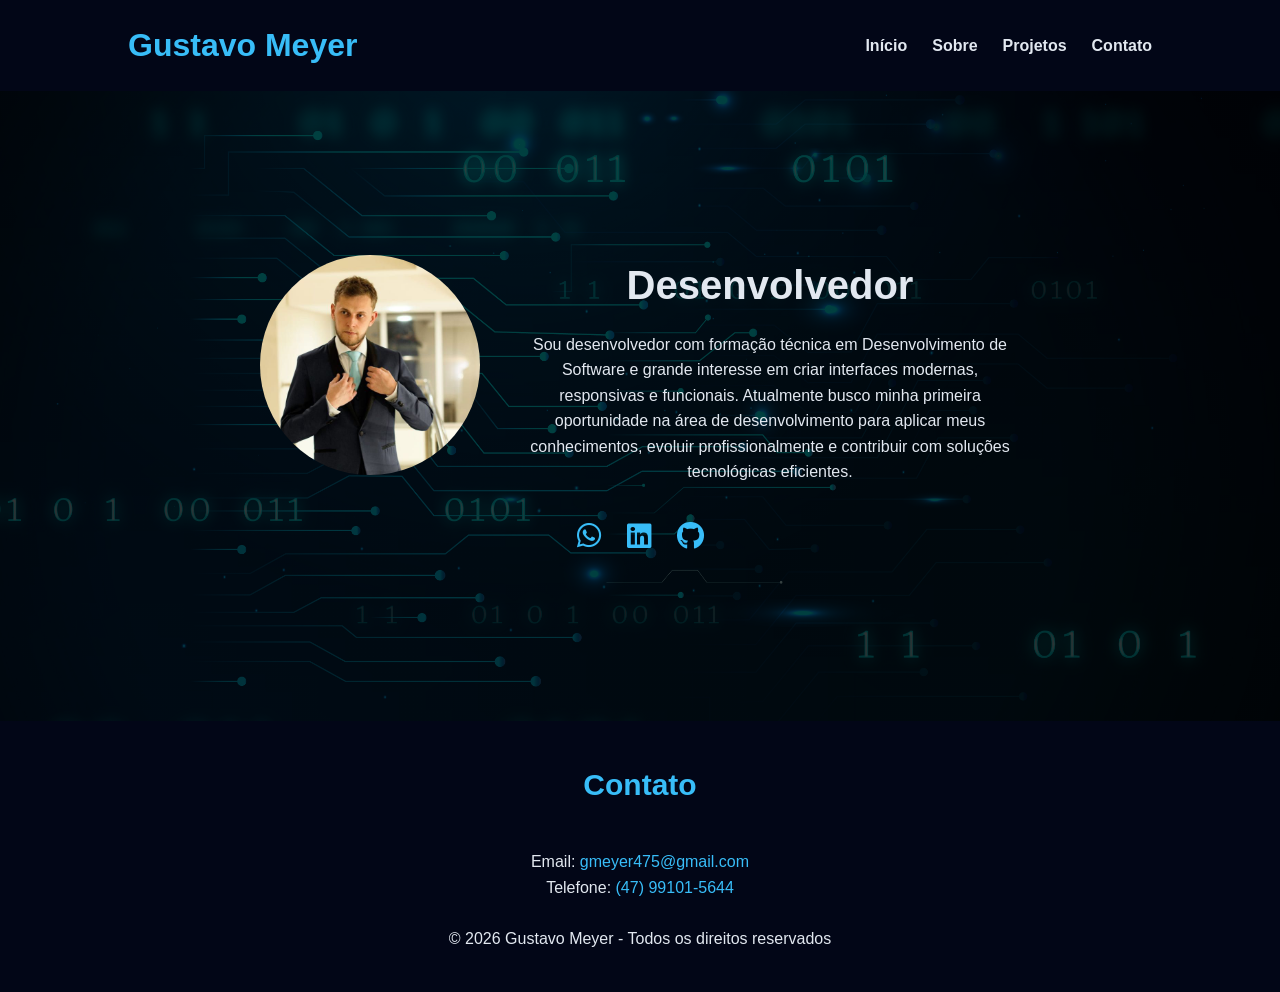
<file: index.html>
<!DOCTYPE html>
<html lang="pt-br">

<head>
    <meta charset="UTF-8">
    <meta name="viewport" content="width=device-width, initial-scale=1.0">
    <title>Gustavo Meyer</title>
    <link rel="stylesheet" href="CSS/style.css">
    <link rel="stylesheet" href="https://cdnjs.cloudflare.com/ajax/libs/font-awesome/6.5.0/css/all.min.css">
</head>

<body>
    <header>
        <h1>Gustavo Meyer</h1>

        <nav>
            <ul>
                <li><a href="index.html">Início</a></li>
                <li><a href="sobre.html">Sobre</a></li>
                <li><a href="projetos.html">Projetos</a></li>
                <li><a href="#contato">Contato</a></li>
            </ul>
        </nav>
    </header>

    <section class="hero">

        <div class="hero-container">

            <div class="hero-top">

                <div class="hero-img">
                    <img src="IMG/FotoPerfil.jpeg" alt="Gustavo Meyer">
                </div>

                <div class="hero-text">

                    <h2>Desenvolvedor</h2>

                    <p>
                        Sou desenvolvedor com formação técnica em Desenvolvimento de Software
                        e grande interesse em criar interfaces modernas, responsivas e funcionais.
                        Atualmente busco minha primeira oportunidade na área de desenvolvimento
                        para aplicar meus conhecimentos, evoluir profissionalmente e contribuir
                        com soluções tecnológicas eficientes.
                    </p>

                </div>

            </div>

            <div class="social">

                <a href="https://wa.me/5547991015644""><i class="fab fa-whatsapp"></i></a>
                <a href="https://linkedin.com/in/gustavo-meyer-87b604241"><i class="fab fa-linkedin"></i></a>
                <a href="https://github.com/meyergusta"><i class="fab fa-github"></i></a>

            </div>

        </div>

    </section>


    <footer id="contato">

        <h2 class="section-title">Contato</h2>

        <div class="contato">
            <p>Email: <a href="mailto:gmeyer475@gmail.com">gmeyer475@gmail.com</a></p>
            <p>Telefone: <a href="tel:+5547991015644">(47) 99101-5644</a></p>
        </div>

        <br>

        <p>© 2026 Gustavo Meyer - Todos os direitos reservados</p>

    </footer>

</body>

</html>
</file>
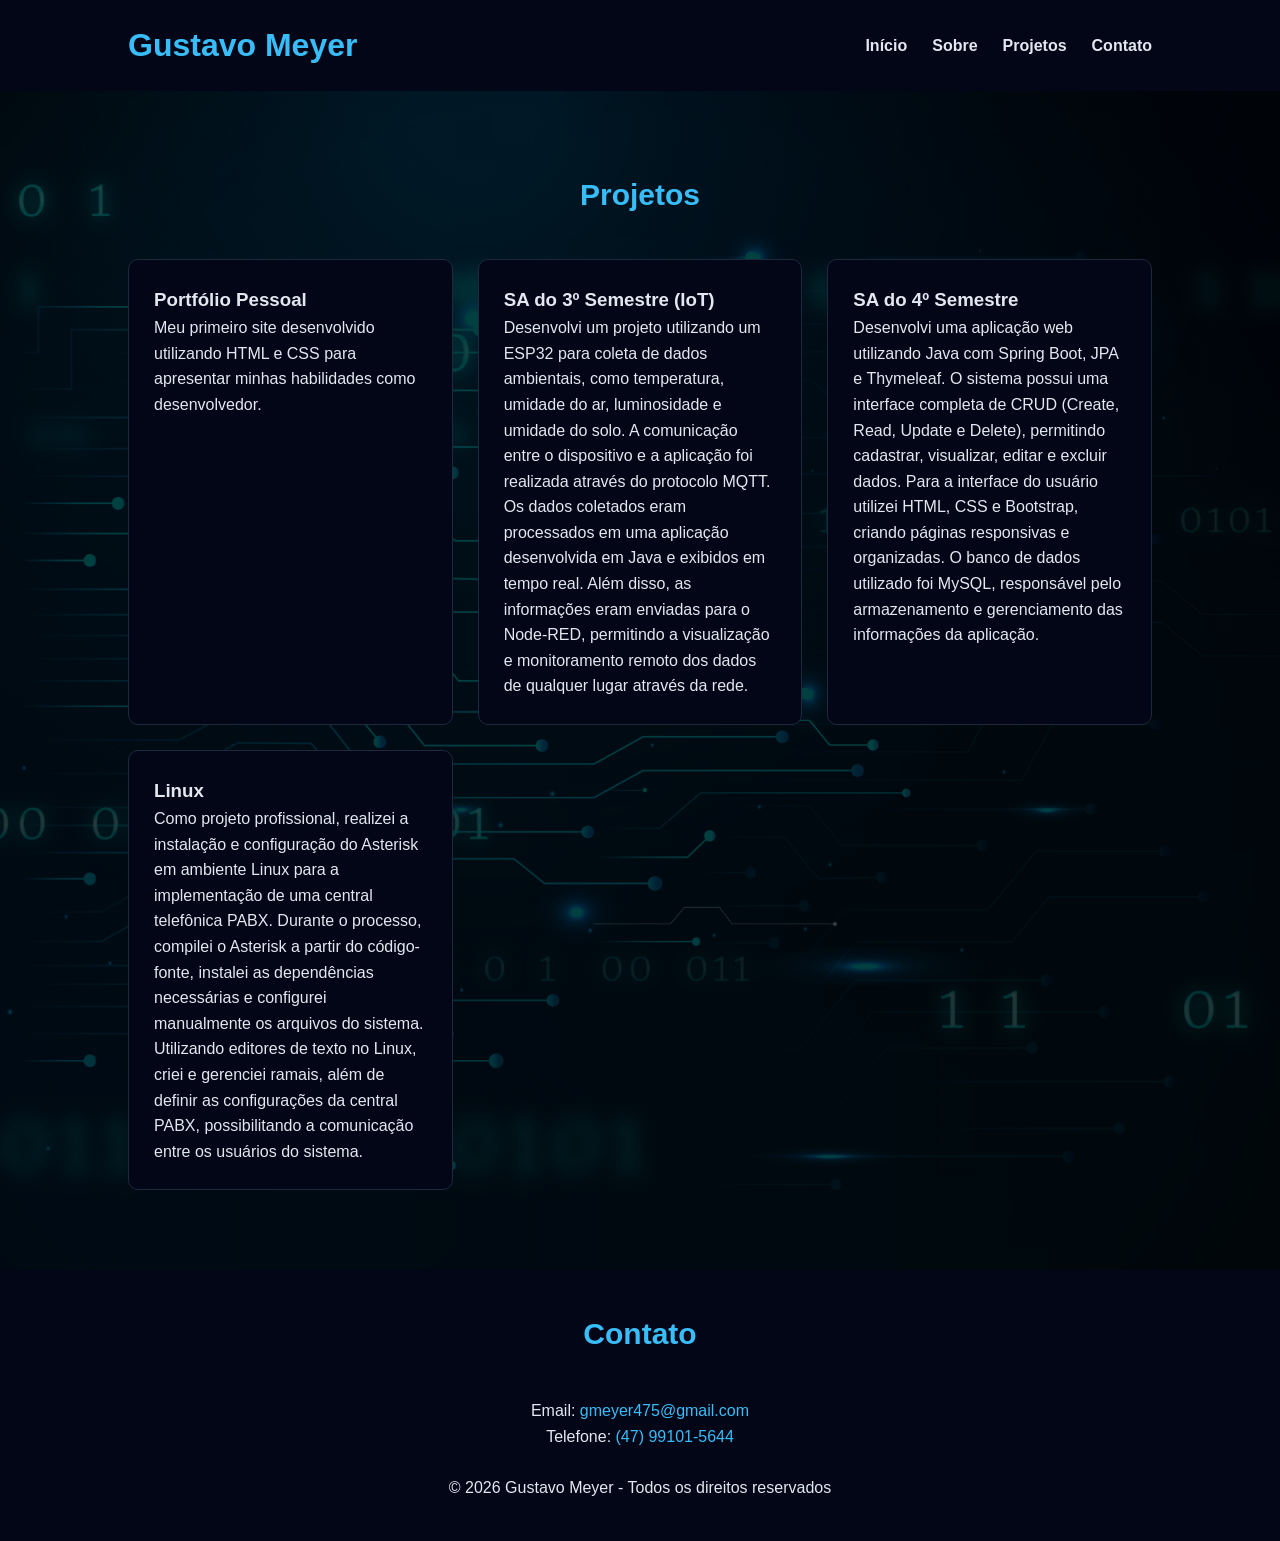
<file: projetos.html>
<!DOCTYPE html>
<html lang="pt">
<head>
    <meta charset="UTF-8">
    <meta name="viewport" content="width=device-width, initial-scale=1.0">
    <title>Gusyavo Meyer</title>
    <link rel="stylesheet" href="CSS/style.css">
</head>
<body>
    <header>
    <h1>Gustavo Meyer</h1>

    <nav>
        <ul>
            <li><a href="index.html">Início</a></li>
            <li><a href="sobre.html">Sobre</a></li>
            <li><a href="projetos.html">Projetos</a></li>
            <li><a href="#contato">Contato</a></li>
        </ul>
    </nav>
</header>

    <section id="projetos">
        <h2 class="section-title">Projetos</h2>

        <div class="projetos">

            <div class="card">
                <h3>Portfólio Pessoal</h3>
                <p>Meu primeiro site desenvolvido utilizando HTML e CSS para apresentar minhas habilidades como
                    desenvolvedor.</p>
            </div>

            <div class="card">
                <h3>SA do 3º Semestre (IoT)</h3>
                <p>Desenvolvi um projeto utilizando um ESP32 para coleta de dados ambientais,
                como temperatura, umidade do ar, luminosidade e umidade do solo. A comunicação
                entre o dispositivo e a aplicação foi realizada através do protocolo MQTT.

                Os dados coletados eram processados em uma aplicação desenvolvida em Java
                e exibidos em tempo real. Além disso, as informações eram enviadas para o
                Node-RED, permitindo a visualização e monitoramento remoto dos dados de
                qualquer lugar através da rede.</p>
            </div>

                <div class="card">
                <h3>SA do 4º Semestre</h3>
                <p>Desenvolvi uma aplicação web utilizando Java com Spring Boot, JPA e Thymeleaf.
                O sistema possui uma interface completa de CRUD (Create, Read, Update e Delete),
                permitindo cadastrar, visualizar, editar e excluir dados.

                Para a interface do usuário utilizei HTML, CSS e Bootstrap, criando páginas
                responsivas e organizadas. O banco de dados utilizado foi MySQL, responsável
                pelo armazenamento e gerenciamento das informações da aplicação.</p>
            </div>

            <div class="card">
                <h3>Linux</h3>
                <p>Como projeto profissional, realizei a instalação e configuração do Asterisk
                em ambiente Linux para a implementação de uma central telefônica PABX.
                Durante o processo, compilei o Asterisk a partir do código-fonte, instalei
                as dependências necessárias e configurei manualmente os arquivos do sistema.

                Utilizando editores de texto no Linux, criei e gerenciei ramais, além de
                definir as configurações da central PABX, possibilitando a comunicação entre
                os usuários do sistema.</p>
            </div>

        </div>

    </section>

    <footer id="contato">

        <h2 class="section-title">Contato</h2>

        <div class="contato">
            <p>Email: <a href="mailto:gmeyer475@gmail.com">gmeyer475@gmail.com</a></p>
            <p>Telefone: <a href="tel:+5547991015644">(47) 99101-5644</a></p>
        </div>

        <br>

        <p>© 2026 Gustavo Meyer - Todos os direitos reservados</p>

    </footer>
</body>
</html>
</file>
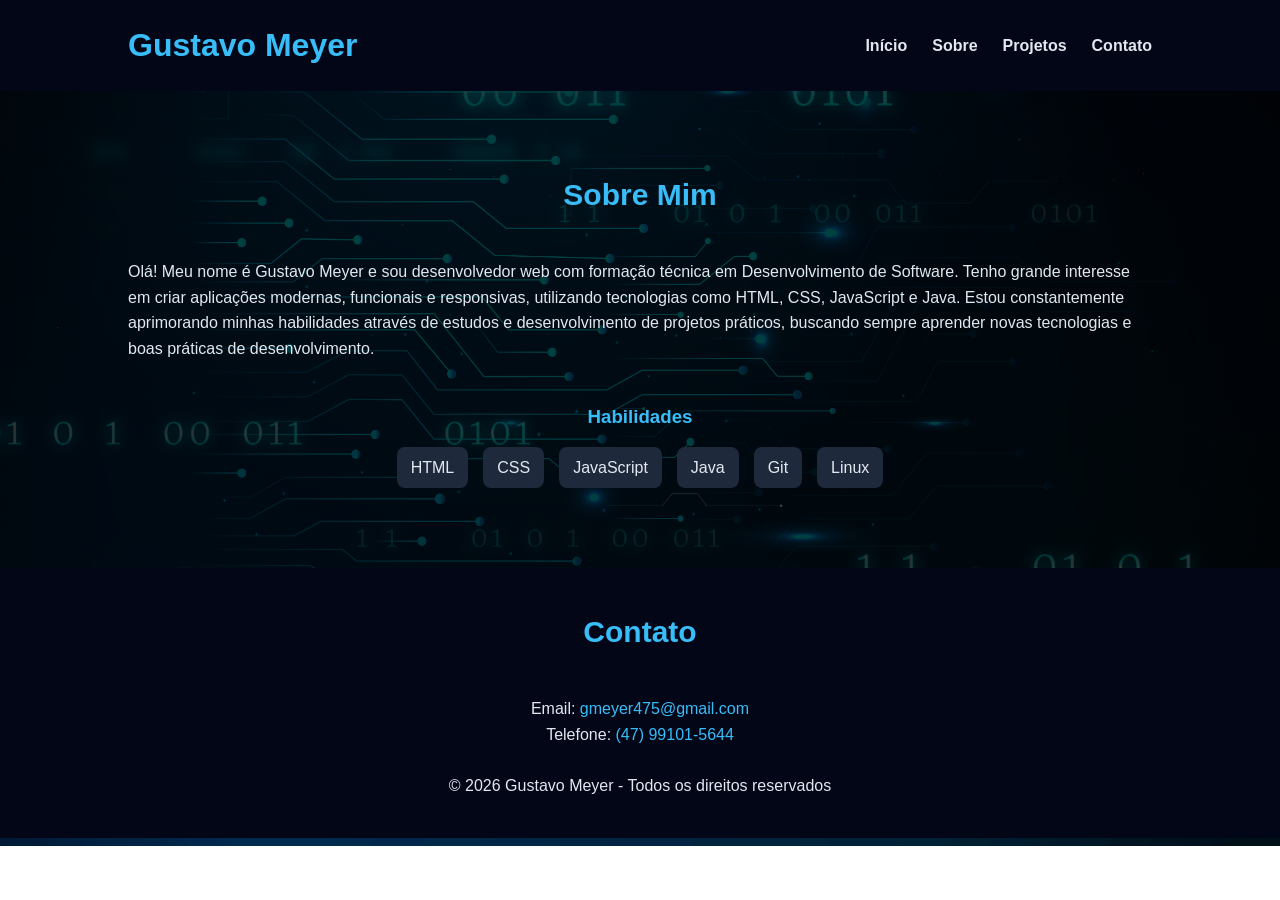
<file: sobre.html>
<!DOCTYPE html>
<html lang="pt-BR">

<head>
    <meta charset="UTF-8">
    <meta name="viewport" content="width=device-width, initial-scale=1.0">
    <title>Gustavo Meyer</title>
    <link rel="stylesheet" href="CSS/style.css">
</head>

<body>

<header>
    <h1>Gustavo Meyer</h1>

    <nav>
        <ul>
            <li><a href="index.html">Início</a></li>
            <li><a href="sobre.html">Sobre</a></li>
            <li><a href="projetos.html">Projetos</a></li>
            <li><a href="#contato">Contato</a></li>
        </ul>
    </nav>
</header>

<section id="sobre">

    <h2 class="section-title">Sobre Mim</h2>

    <p>
        Olá! Meu nome é Gustavo Meyer e sou desenvolvedor web com formação técnica em Desenvolvimento de Software.
        Tenho grande interesse em criar aplicações modernas, funcionais e responsivas,
        utilizando tecnologias como HTML, CSS, JavaScript e Java.

        Estou constantemente aprimorando minhas habilidades através de estudos e
        desenvolvimento de projetos práticos, buscando sempre aprender novas tecnologias
        e boas práticas de desenvolvimento.
    </p>

    <div class="skills">

        <p><h3>Habilidades</h3></p>

        <ul>
            <li>HTML</li>
            <li>CSS</li>
            <li>JavaScript</li>
            <li>Java</li>
            <li>Git</li>
            <li>Linux</li>
        </ul>

    </div>

</section>

 <footer id="contato">

        <h2 class="section-title">Contato</h2>

        <div class="contato">
            <p>Email: <a href="mailto:gmeyer475@gmail.com">gmeyer475@gmail.com</a></p>
            <p>Telefone: <a href="tel:+5547991015644">(47) 99101-5644</a></p>
        </div>

        <br>

        <p>© 2026 Gustavo Meyer - Todos os direitos reservados</p>

    </footer>


</body>
</html>
</file>
<file: CSS/style.css>
*{margin:0;padding:0;box-sizing:border-box;font-family:Arial, Helvetica, sans-serif}

body{
background-image: url("../IMG/background.jpg");
background-size: cover;
background-position: center;
background-repeat: no-repeat;
color:#e2e8f0;
line-height:1.6;
}

header{
background:#020617;
padding:20px 10%;
display:flex;
justify-content:space-between;
align-items:center;
position:sticky;
top:0
}

.social{
margin-top:20px;
display:flex;
justify-content:center;
gap:25px;
}

.social a{
font-size:28px;
color:#38bdf8;
transition:0.3s;
}

.social a:hover{
transform:scale(1.2);
color:white;
}

header h1{color:#38bdf8}

nav ul{display:flex;list-style:none;gap:25px}

nav a{color:#e2e8f0;text-decoration:none;font-weight:bold}

nav a:hover{color:#38bdf8}

.hero{
height:70vh;
display:flex;
flex-direction:column;
justify-content:center;
align-items:center;
text-align:center;
padding: 80px 20px;
}


.hero, #sobre, #projetos{
background-image: linear-gradient(rgba(0,0,0,0.75), rgba(0,0,0,0.75)), url("../IMG/background.jpg");
background-size: cover;
background-position: center;
background-repeat: no-repeat;
padding:80px 10%;
}

.hero-container{
    display: flex;
    flex-direction: column;
    align-items: center;
}

.hero-img img{
    width: 220px;
    border-radius: 50%;
}

.hero-top{
display:flex;
align-items:center;
justify-content:center;
gap:40px;
flex-wrap:wrap;
}

.hero-text{
max-width:500px;
}

.hero h2{
    font-size:40px;
    margin-bottom:15px;
}

.hero p{
    max-width:600px;
}

section{padding:80px 10%}

h2.section-title{
font-size:30px;
margin-bottom:40px;
color:#38bdf8;
text-align:center;
}

.sobre{
display:grid;
grid-template-columns:200px 1fr;
gap:40px;
align-items:center
}

.sobre img{
width:200px;
border-radius:100px;
border:3px solid #38bdf8
}

.skills{
margin-top:40px; /* espaço entre texto e habilidades */
text-align:center;
}

.skills h3{
margin-bottom:15px;
color:#38bdf8;
}


.skills ul{
display:flex;
justify-content:center;
gap:15px;
flex-wrap:wrap;
margin-top:15px;
list-style:none;
}

.skills li{
background:#1e293b;
padding:8px 14px;
border-radius:8px;
}

.projetos{
display:grid;
grid-template-columns:repeat(auto-fit,minmax(250px,1fr));
gap:25px
}

.card{
background:#020617;
padding:25px;
border-radius:10px;
border:1px solid #1e293b;
transition:0.3s
}

.card:hover{
transform:translateY(-5px);
border-color:#38bdf8
}

footer{
background:#020617;
text-align:center;
padding:40px 20px
}

.contato a{
color:#38bdf8;
text-decoration:none
}

.social{
display:flex;
justify-content:center;
gap:25px;
margin-top:30px;
}

.social a{
    font-size: 28px;
    color: #38bdf8;
    transition: 0.3s;
}

.social a:hover{
    transform: scale(1.2);
}
@media(max-width:700px){

.sobre{
grid-template-columns:1fr;
text-align:center
}

}
</file>
